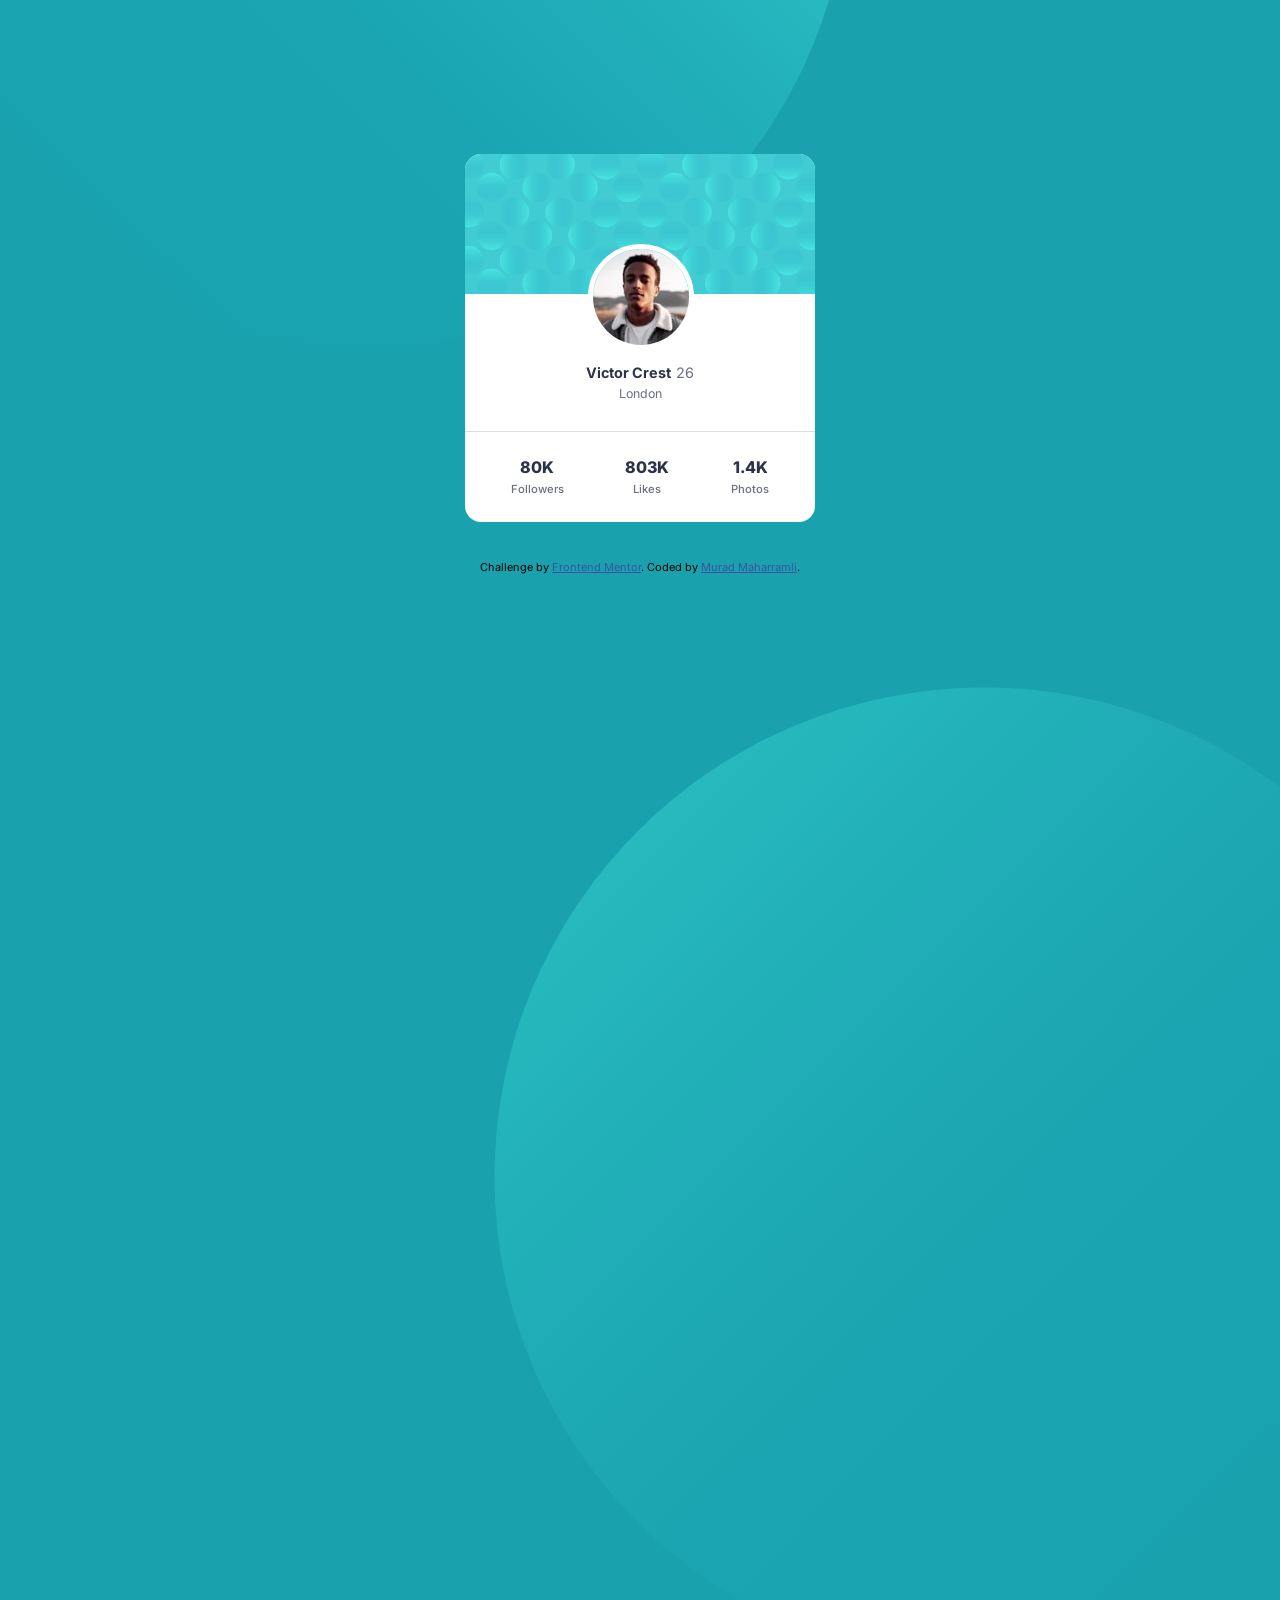
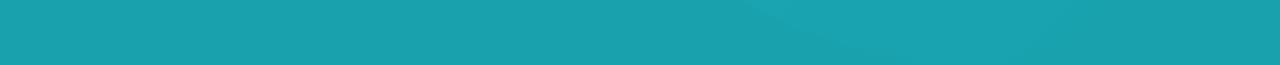
<file: index.html>
<!DOCTYPE html>
<html lang="en">
<head>
  <meta charset="UTF-8">
  <meta name="viewport" content="width=device-width, initial-scale=1.0"> <!-- displays site properly based on user's device -->

  <link rel="icon" type="image/png" sizes="32x32" href="./images/favicon-32x32.png">
  <link rel="stylesheet" href="style.css">
  <link rel="preconnect" href="https://fonts.googleapis.com">
  <link rel="preconnect" href="https://fonts.gstatic.com" crossorigin>
  <link href="https://fonts.googleapis.com/css2?family=Hanken+Grotesk:ital,wght@0,100..900;1,100..900&family=Inter:wght@100..900&family=Kumbh+Sans:wght@100..900&family=Montserrat:ital,wght@0,100..900;1,100..900&family=Outfit:wght@100..900&family=Red+Hat+Display:ital,wght@0,300..900;1,300..900&family=Rubik:ital,wght@0,300..900;1,300..900&display=swap" rel="stylesheet">
  
  <title>Frontend Mentor | Profile card component</title>

  <!-- Feel free to remove these styles or customise in your own stylesheet 👍 -->
  <style>
    .attribution { font-size: 11px; text-align: center; }
    .attribution a { color: hsl(228, 45%, 44%); }
  </style>
</head>
<body>
  <img class="top-pattern" src="images/bg-pattern-top.svg" alt="">
  <img class="bottom-pattern" src="images/bg-pattern-bottom.svg" alt="">
  <main>
    <div class="box">
      <img class="pattern" src="images/bg-pattern-card.svg" alt="">
      <div class="profile">
        <img src="images/image-victor.jpg" alt="">
      </div>
      <div class="info">
        <span class="name">Victor Crest</span><span>26</span>
        <p>London</p>
      </div>
      <div class="count">
        <div class="followers">
          <p>80K</p>
          <span>Followers</span>
        </div>
        <div class="likes">
          <p>803K</p>
          <span>Likes</span>
        </div>
        <div class="photos">
          <p>1.4K</p>
          <span>Photos</span>
        </div>
      </div>
    </div>
    
  </main>
  
  
  

  
  

  
  

  
  
  <div class="attribution">
    Challenge by <a href="https://www.frontendmentor.io?ref=challenge" target="_blank">Frontend Mentor</a>. 
    Coded by <a href="https://www.linkedin.com/in/murad-maharramly/">Murad Maharramli</a>.
  </div>
</body>
</html>
</file>
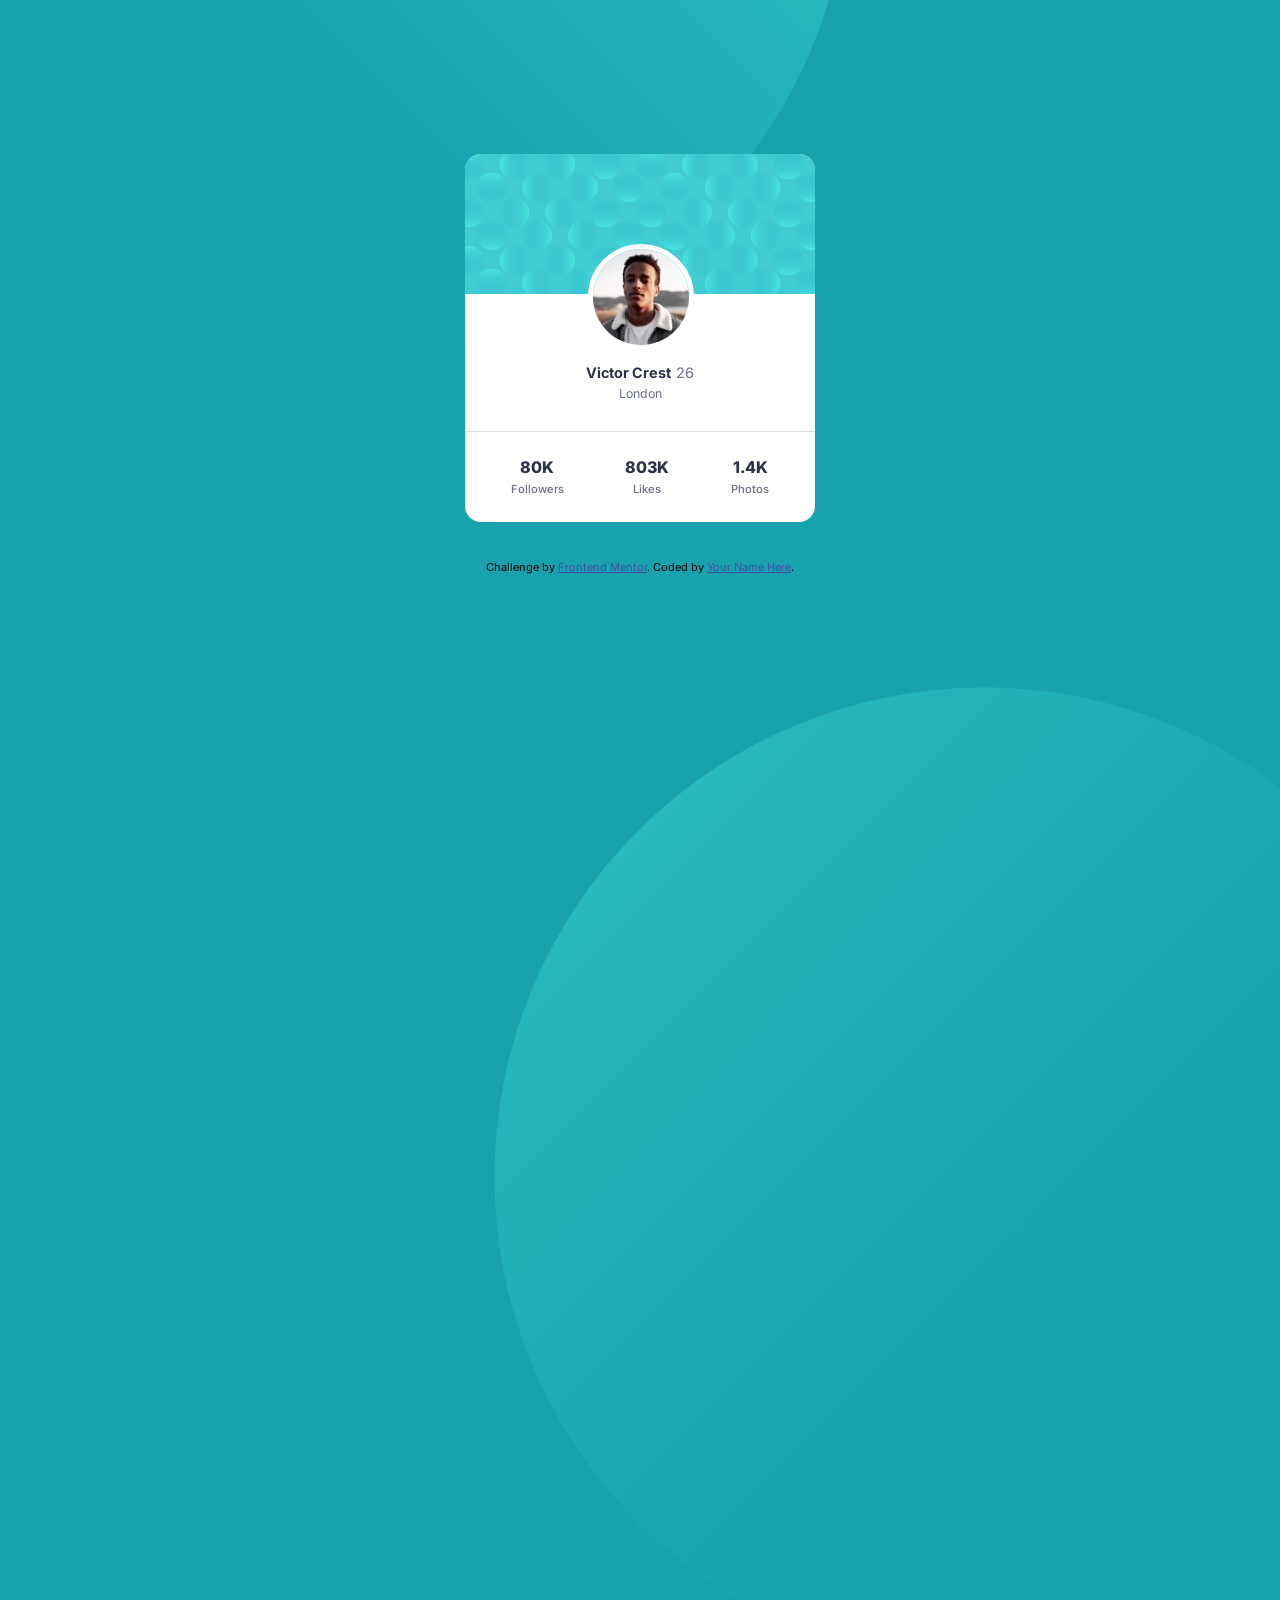
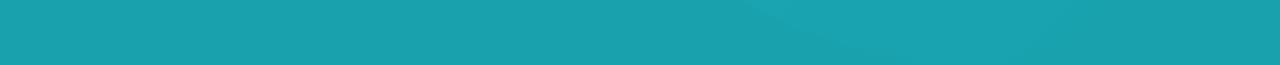
<file: profile-card-component-main/index.html>
<!DOCTYPE html>
<html lang="en">
<head>
  <meta charset="UTF-8">
  <meta name="viewport" content="width=device-width, initial-scale=1.0"> <!-- displays site properly based on user's device -->

  <link rel="icon" type="image/png" sizes="32x32" href="./images/favicon-32x32.png">
  <link rel="stylesheet" href="style.css">
  <link rel="preconnect" href="https://fonts.googleapis.com">
  <link rel="preconnect" href="https://fonts.gstatic.com" crossorigin>
  <link href="https://fonts.googleapis.com/css2?family=Hanken+Grotesk:ital,wght@0,100..900;1,100..900&family=Inter:wght@100..900&family=Kumbh+Sans:wght@100..900&family=Montserrat:ital,wght@0,100..900;1,100..900&family=Outfit:wght@100..900&family=Red+Hat+Display:ital,wght@0,300..900;1,300..900&family=Rubik:ital,wght@0,300..900;1,300..900&display=swap" rel="stylesheet">
  
  <title>Frontend Mentor | Profile card component</title>

  <!-- Feel free to remove these styles or customise in your own stylesheet 👍 -->
  <style>
    .attribution { font-size: 11px; text-align: center; }
    .attribution a { color: hsl(228, 45%, 44%); }
  </style>
</head>
<body>
  <img class="top-pattern" src="images/bg-pattern-top.svg" alt="">
  <img class="bottom-pattern" src="images/bg-pattern-bottom.svg" alt="">
  <main>
    <div class="box">
      <img class="pattern" src="images/bg-pattern-card.svg" alt="">
      <div class="profile">
        <img src="images/image-victor.jpg" alt="">
      </div>
      <div class="info">
        <span class="name">Victor Crest</span><span>26</span>
        <p>London</p>
      </div>
      <div class="count">
        <div class="followers">
          <p>80K</p>
          <span>Followers</span>
        </div>
        <div class="likes">
          <p>803K</p>
          <span>Likes</span>
        </div>
        <div class="photos">
          <p>1.4K</p>
          <span>Photos</span>
        </div>
      </div>
    </div>
    
  </main>
  
  
  

  
  

  
  

  
  
  <div class="attribution">
    Challenge by <a href="https://www.frontendmentor.io?ref=challenge" target="_blank">Frontend Mentor</a>. 
    Coded by <a href="#">Your Name Here</a>.
  </div>
</body>
</html>
</file>
<file: style.css>
@import url('https://fonts.googleapis.com/css2?family=Hanken+Grotesk:ital,wght@0,100..900;1,100..900&family=Inter:wght@100..900&family=Kumbh+Sans:wght@100..900&family=Montserrat:ital,wght@0,100..900;1,100..900&family=Outfit:wght@100..900&family=Red+Hat+Display:ital,wght@0,300..900;1,300..900&family=Rubik:ital,wght@0,300..900;1,300..900&display=swap');
*{
    padding: 0;
    margin: 0;
    box-sizing: border-box;
}
:root{
    --dark-cyan:hsl(185, 75%, 39%);
    --desaturated-blue:hsl(229, 23%, 23%);
    --grayish-blue:hsl(227, 10%, 46%);
    --dark-gray:hsl(0, 0%, 59%);
}
body{
    max-width: 1440px;
    overflow: hidden;
    font-family: 'Inter', sans-serif;
    background-color: var(--dark-cyan);
}
main{
    display: flex;
    justify-content: center;
    align-items: center;
}
.top-pattern{
    position: absolute;
    top: -70%;
    left: -10%;
}
.bottom-pattern{
    position: absolute;
    bottom: -85%;
    right: -15%;
}
.box{
    position: relative;
    width: 350px;
    z-index: 99;
    height: auto;
    margin: 12% 0 3% 0;
    background-color: white;
    border-radius: 1em;
    overflow: hidden;
    -webkit-border-radius: 1em;
    -moz-border-radius: 1em;
    -ms-border-radius: 1em;
    -o-border-radius: 1em;
}
.pattern{
    position: absolute;
    left: 0;
    top: 0;
    width: 350px;
}
.profile{
    position: relative;
}
.profile img{
    position: absolute;
    top: 90px;
    left: 35%;
    border: 5px solid white;
    border-radius: 50%;
    -webkit-border-radius: 50%;
    -moz-border-radius: 50%;
    -ms-border-radius: 50%;
    -o-border-radius: 50%;
}
.info{
    margin-top: 210px;
    text-align: center;
    font-size: 0.9em;
    color: var(--grayish-blue);
    padding-bottom: 30px;
    border-bottom:1px solid rgb(223, 221, 221);
}
.name{
    font-weight: 700;
    margin-right: 5px;
    color: var(--desaturated-blue);
}
.info p{
    margin-top: 5px;
    font-size: 0.86em;
}
.count{
    padding:25px 15px;
    display: flex;
    justify-content: space-around;
    text-align: center;
}
.count p{
    font-weight: 800;
    color: var(--desaturated-blue);
}
.count span{
    font-size: 0.7em;
    font-weight: 500;
    color: var(--grayish-blue);
}
@media screen and (max-width:1024px) {
    body{
        max-width: 1024px;
    }
    .box{
        width: 450px;
        margin: 15% 0 3% 0;
    }
    .pattern{
        width: 450px;
    }
    .profile img{
        top: 120px;
        left: 37%;
    }
    .info{
        margin-top: 240px;
    }
    .top-pattern{
        position: absolute;
        top: -450px;
        left: -500px;

    }
    .bottom-pattern{
        position: absolute;
        bottom: -450px;
        right: -350px;
    }  
}
@media screen and (max-width:550px) {
    body{
        max-width: 100%;
    }
    .box{
        width: 375px;
        margin: 25% 0 3% 0;
    }
    .pattern{
        width: 375px;
    }
    .profile img{
        top: 100px;
        left: 37%;
    }
    .info{
        margin-top: 230px;
    }
    .top-pattern{
        position: absolute;
        top: -450px;
        left: -700px;

    }
    .bottom-pattern{
        position: absolute;
        top: 500px;
        right: -750px;
    }  
}
</file>
<file: profile-card-component-main/style.css>
@import url('https://fonts.googleapis.com/css2?family=Hanken+Grotesk:ital,wght@0,100..900;1,100..900&family=Inter:wght@100..900&family=Kumbh+Sans:wght@100..900&family=Montserrat:ital,wght@0,100..900;1,100..900&family=Outfit:wght@100..900&family=Red+Hat+Display:ital,wght@0,300..900;1,300..900&family=Rubik:ital,wght@0,300..900;1,300..900&display=swap');
*{
    padding: 0;
    margin: 0;
    box-sizing: border-box;
}
:root{
    --dark-cyan:hsl(185, 75%, 39%);
    --desaturated-blue:hsl(229, 23%, 23%);
    --grayish-blue:hsl(227, 10%, 46%);
    --dark-gray:hsl(0, 0%, 59%);
}
body{
    max-width: 1440px;
    overflow: hidden;
    font-family: 'Inter', sans-serif;
    background-color: var(--dark-cyan);
}
main{
    display: flex;
    justify-content: center;
    align-items: center;
}
.top-pattern{
    position: absolute;
    top: -70%;
    left: -10%;
}
.bottom-pattern{
    position: absolute;
    bottom: -85%;
    right: -15%;
}
.box{
    position: relative;
    width: 350px;
    z-index: 99;
    height: auto;
    margin: 12% 0 3% 0;
    background-color: white;
    border-radius: 1em;
    overflow: hidden;
    -webkit-border-radius: 1em;
    -moz-border-radius: 1em;
    -ms-border-radius: 1em;
    -o-border-radius: 1em;
}
.pattern{
    position: absolute;
    left: 0;
    top: 0;
    width: 350px;
}
.profile{
    position: relative;
}
.profile img{
    position: absolute;
    top: 90px;
    left: 35%;
    border: 5px solid white;
    border-radius: 50%;
    -webkit-border-radius: 50%;
    -moz-border-radius: 50%;
    -ms-border-radius: 50%;
    -o-border-radius: 50%;
}
.info{
    margin-top: 210px;
    text-align: center;
    font-size: 0.9em;
    color: var(--grayish-blue);
    padding-bottom: 30px;
    border-bottom:1px solid rgb(223, 221, 221);
}
.name{
    font-weight: 700;
    margin-right: 5px;
    color: var(--desaturated-blue);
}
.info p{
    margin-top: 5px;
    font-size: 0.86em;
}
.count{
    padding:25px 15px;
    display: flex;
    justify-content: space-around;
    text-align: center;
}
.count p{
    font-weight: 800;
    color: var(--desaturated-blue);
}
.count span{
    font-size: 0.7em;
    font-weight: 500;
    color: var(--grayish-blue);
}
@media screen and (max-width:1024px) {
    body{
        max-width: 1024px;
    }
    .box{
        width: 450px;
        margin: 15% 0 3% 0;
    }
    .pattern{
        width: 450px;
    }
    .profile img{
        top: 120px;
        left: 37%;
    }
    .info{
        margin-top: 240px;
    }
    .top-pattern{
        position: absolute;
        top: -450px;
        left: -500px;

    }
    .bottom-pattern{
        position: absolute;
        bottom: -450px;
        right: -350px;
    }  
}
@media screen and (max-width:550px) {
    body{
        max-width: 100%;
    }
    .box{
        width: 375px;
        margin: 25% 0 3% 0;
    }
    .pattern{
        width: 375px;
    }
    .profile img{
        top: 100px;
        left: 37%;
    }
    .info{
        margin-top: 230px;
    }
    .top-pattern{
        position: absolute;
        top: -450px;
        left: -700px;

    }
    .bottom-pattern{
        position: absolute;
        top: 500px;
        right: -750px;
    }  
}
</file>
